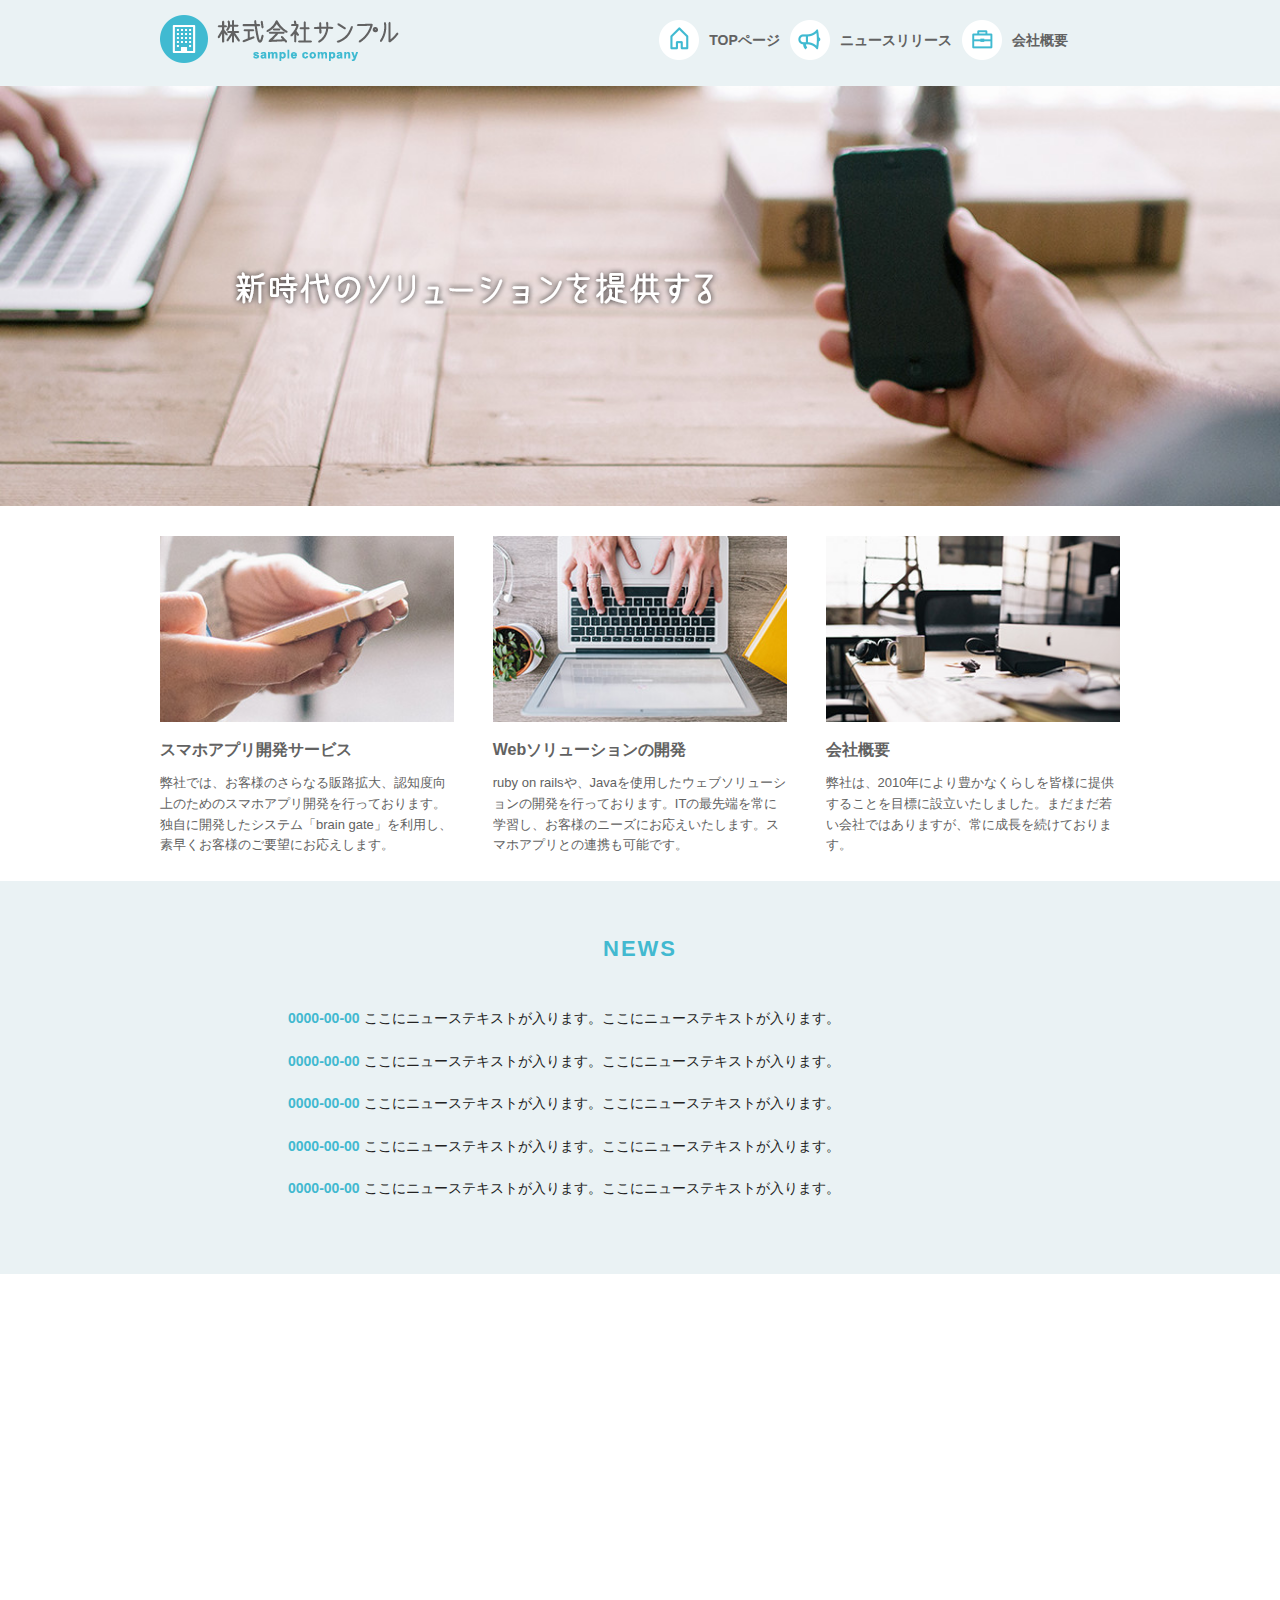
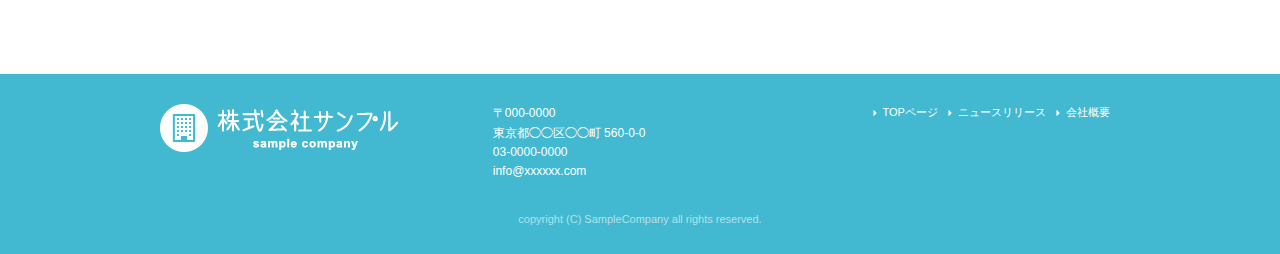
<file: index.html>
<!DOCTYPE html>
<html lang="ja">
<head>

  <!-- Basic Page Needs
  –––––––––––––––––––––––––––––––––––––––––––––––––– -->
  <meta charset="utf-8">
  <title>株式会社サンプル</title>
  <meta name="description" content="">
  <meta name="author" content="">

  <!-- Mobile Specific Metas
  –––––––––––––––––––––––––––––––––––––––––––––––––– -->
  <meta name="viewport" content="width=device-width, initial-scale=1">


  <!-- CSS
  –––––––––––––––––––––––––––––––––––––––––––––––––– -->
  <link rel="stylesheet" href="css/normalize.css">
  <link rel="stylesheet" href="css/skeleton.css">
  <link rel="stylesheet" href="css/samle.css">

  <!-- Favicon
  –––––––––––––––––––––––––––––––––––––––––––––––––– -->
  <link rel="icon" type="image/png" href="images/favicon.png">

</head>
<body>
<header>
  <div id="header_in" class="container">
    <div class="row">
      <div class="six columns logo">
        <h1><a href="index.html"><img class="u-max-full-width" src="images/top/logo.png" alt="株式会社サンプル" srcset="images/top/logo@2x.png 2x" /></a></h1>
      </div>
      <div class="six columns navi">

        <div class="sp_navi">
          <img id="sp_navi_btn" class="u-max-full-width" src="images/top/sp_navi.png" alt="sp_navi" srcset="images/top/sp_navi@2x.png 2x" />

          <ul class="sp_navi_li">
            <li><a href="index.html">TOPページ</a></li>
            <li><a href="news.html">ニュースリリース</a></li>
            <li><a href="company.html">会社概要</a></li>
          </ul>
        </div>
        <!-- sp_navi -->
        
       <div class="pc_navi">
       <ul class="pc_navi_li">
         <li class="navi_toppage"><a href="index.html">TOPページ</a></li>
         <li class="navi_news"><a href="news.html">ニュースリリース</a></li>
         <li class="navi_company"><a href="company.html">会社概要</a></li>
       </ul>
      </div>
       <!-- pc_navi -->
      </div>
    </div>
    <!-- row -->
  </div>
  <!-- header_in -->
</header>

<div id="cover_area">
  <div class="container">
    <div class="twelve columns">
      <img class="u-max-full-width" src="images/top/cover_read.png" alt="新時代のソリューションを提供する" srcset="images/top/cover_read@2x.png 2x" />
    </div>
  </div>
</div>  
  
<div id="service_area">

  <div class="container">
    <div class="row">

      <div class="four columns">

        <img class="u-max-full-width" src="images/top/service_01.jpg" alt="スマホアプリ開発サービス" srcset="images/top/service_01@2x.jpg 2x" />

        <div class="service_title">スマホアプリ開発サービス</div>
        <p>弊社では、お客様のさらなる販路拡大、認知度向上のためのスマホアプリ開発を行っております。独自に開発したシステム「brain gate」を利用し、素早くお客様のご要望にお応えします。</p>

      </div><!-- column -->
      <div class="four columns">

        <img class="u-max-full-width" src="images/top/service_02.jpg" alt="Webソリューションの開発" srcset="images/top/service_02@2x.jpg 2x" />

        <div class="service_title">Webソリューションの開発</div>
        <p>ruby on railsや、Javaを使用したウェブソリューションの開発を行っております。ITの最先端を常に学習し、お客様のニーズにお応えいたします。スマホアプリとの連携も可能です。</p>

      </div><!-- column -->
      <div class="four columns">

        <img class="u-max-full-width" src="images/top/service_03.jpg" alt="会社概要" srcset="images/top/service_03@2x.jpg 2x" />

        <div class="service_title">会社概要</div>
        <p>弊社は、2010年により豊かなくらしを皆様に提供することを目標に設立いたしました。まだまだ若い会社ではありますが、常に成長を続けております。</p>

      </div><!-- column -->

    </div>
  </div>

</div>
<!-- #service_area -->


<div id="news_area">

  <div class="container">
    <div class="row">

      <div class="twelve columns">

        <div class="news_title">NEWS</div>

        <ul class="news_lists">
          <li><span>0000-00-00</span> ここにニューステキストが入ります。ここにニューステキストが入ります。</li>
          <li><span>0000-00-00</span> ここにニューステキストが入ります。ここにニューステキストが入ります。</li>
          <li><span>0000-00-00</span> ここにニューステキストが入ります。ここにニューステキストが入ります。</li>
          <li><span>0000-00-00</span> ここにニューステキストが入ります。ここにニューステキストが入ります。</li>
          <li><span>0000-00-00</span> ここにニューステキストが入ります。ここにニューステキストが入ります。</li>
        </ul>

      </div>

    </div>
  </div>

</div>
<!-- #news_area -->

<div id="googlemap_area">


<script src="//maps.google.com/maps/api/js?key=AIzaSyD9es-vZWj7Yy5rpN2iw1I694y5Fy5hY7k"></script>
<script type="text/javascript">
function googleMap() {
var latlng = new google.maps.LatLng(35.6694293,139.7189323);/* 座標 */
var myOptions = {
      zoom: 16, /*拡大比率*/
      center: latlng,
      scrollwheel: false,
      disableDoubleClickZoom: true,
      draggable: false,
      mapTypeControlOptions: { mapTypeIds: ['style', google.maps.MapTypeId.ROADMAP] }
};
var map = new google.maps.Map(document.getElementById('map1'), myOptions);

/*アイコン設定*/
var icon = new google.maps.MarkerImage('images/top/pin.png',/*画像url*/
new google.maps.Size(48,56),/*アイコンサイズ*/
new google.maps.Point(0,0)/*アイコン位置*/
);
var markerOptions = {
position: latlng,
map: map,
icon: icon,
title: '株式会社サンプル',/*タイトル*/
animation: google.maps.Animation.DROP/*アニメーション*/
};
var marker = new google.maps.Marker(markerOptions);

/*取得スタイルの貼り付け*/
var styleOptions = [
{
"stylers": [
{ "hue": '#eaf2f4' }
]
}
];

var styledMapOptions = { name: '株式会社サンプルツ' }/*地図右上のタイトル*/
var sampleType = new google.maps.StyledMapType(styleOptions, styledMapOptions);
map.mapTypes.set('style', sampleType);
map.setMapTypeId('style');
};
google.maps.event.addDomListener(window, 'load', function() {
googleMap();
});
</script>
<div id="map1" style="width:100%; height:400px; margin:0 auto;"></div>
</div>
<!-- #googlemap_area -->
<footer>
  <div class="container">
    <div class="row">
      <div class="four columns sp">
        <img class="u-max-full-width" src="images/top/footer_logo.png" alt="株式会社サンプル" srcset="images/top/footer_logo@2x.png 2x" />
      </div>
      <!-- columns -->
      <div class="four columns foot_address sp">
        〒000-0000<br />
        東京都◯◯区◯◯町 560-0-0<br />
        03-0000-0000<br />
        info@xxxxxx.com
      </div>
      <!-- columns -->
      <div class="four columns">
        <ul class="foot_navi">
                <li><a href="index.html">TOPページ</a></li>
                <li><a href="news.html">ニュースリリース</a></li>
                <li><a href="company.html">会社概要</a></li>
        </ul>
      </div>
      <!-- columns -->
    </div>
    <!-- row -->

    <div class="row">
      <div class="twelve columns sp">
        <p class="copy">copyright (C) SampleCompany all rights reserved.</p>
      </div>
      <!-- columns -->
    </div>
    <!-- row -->
  </div>
</footer>
<!-- //footer -->

<script type="text/javascript" src="//ajax.googleapis.com/ajax/libs/jquery/1.10.2/jquery.min.js"></script>

<script>
  $(function(){
    $(document).ready(function(){

      $("#sp_navi_btn").click(function () {
        $(this).next().slideToggle();
      });

    });
  });
</script>
</body>
</html>
</file>
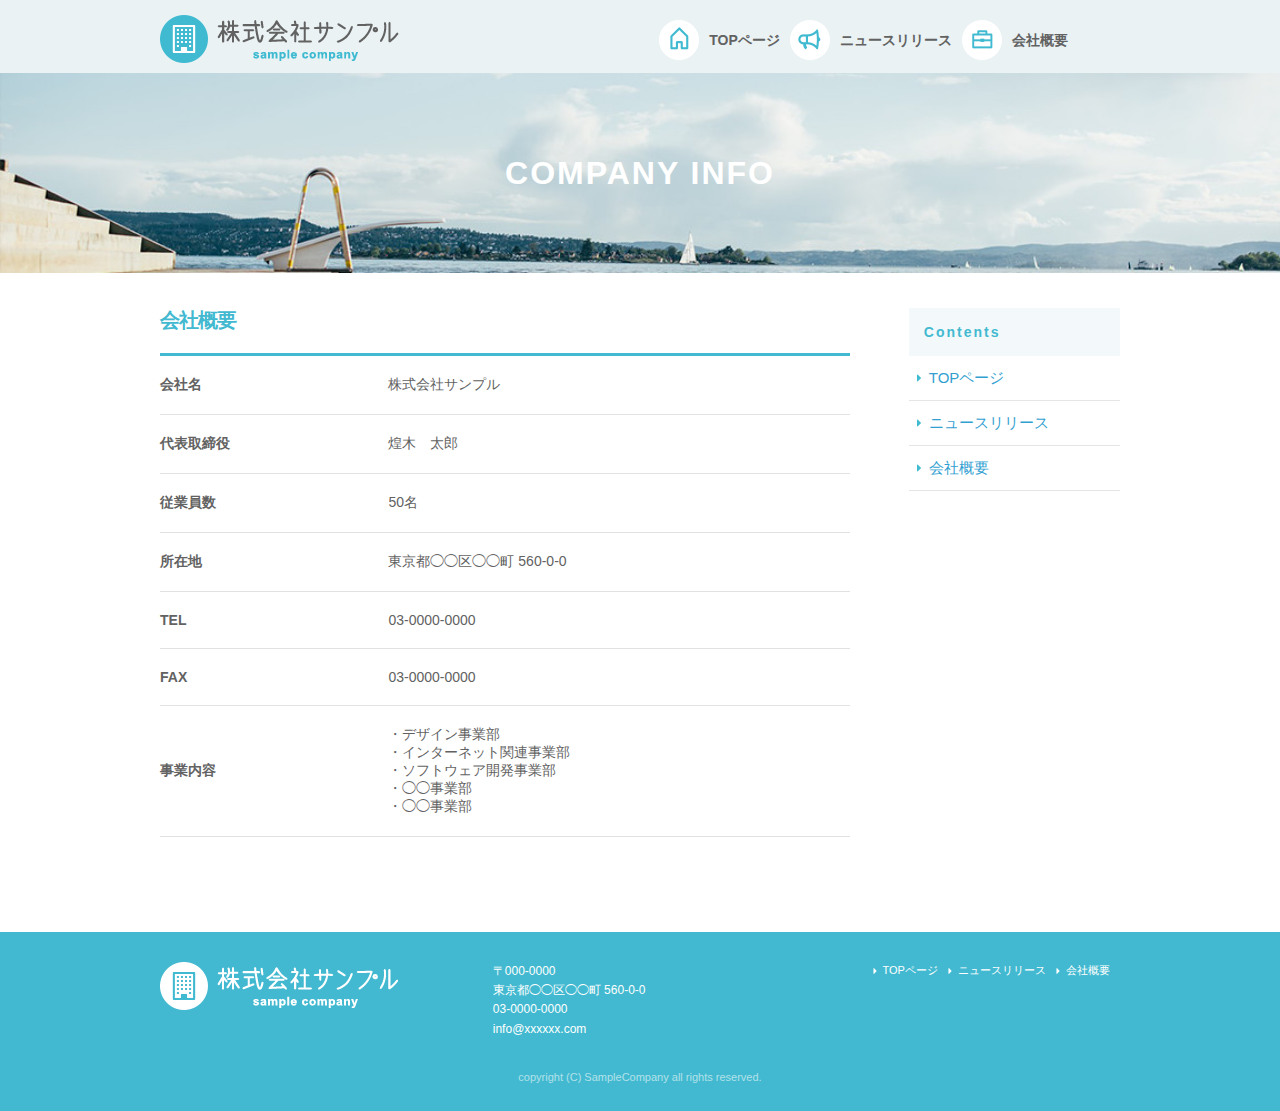
<file: company.html>
<html lang="ja"><head>

    <meta charset="utf-8">
    <title>COMPANY INFO | 株式会社サンプル</title>
    <meta name="description" content="">
    <meta name="author" content="">

    <meta name="viewport" content="width=device-width, initial-scale=1">

    <!-- <link href="//fonts.googleapis.com/css?family=Raleway:400,300,600" rel="stylesheet" type="text/css"> -->

    <link rel="stylesheet" href="css/normalize.css">
    <link rel="stylesheet" href="css/skeleton.css">
    <link rel="stylesheet" href="css/samle.css">

    <link rel="icon" type="image/png" href="images/favicon.png">

  <style type="text/css">.fb_hidden{position:absolute;top:-10000px;z-index:10001}.fb_reposition{overflow:hidden;position:relative}.fb_invisible{display:none}.fb_reset{background:none;border:0;border-spacing:0;color:#000;cursor:auto;direction:ltr;font-family:"lucida grande", tahoma, verdana, arial, "hiragino kaku gothic pro",meiryo,"ms pgothic",sans-serif;font-size:11px;font-style:normal;font-variant:normal;font-weight:normal;letter-spacing:normal;line-height:1;margin:0;overflow:visible;padding:0;text-align:left;text-decoration:none;text-indent:0;text-shadow:none;text-transform:none;visibility:visible;white-space:normal;word-spacing:normal}.fb_reset>div{overflow:hidden}.fb_link img{border:none}@keyframes fb_transform{from{opacity:0;transform:scale(.95)}to{opacity:1;transform:scale(1)}}.fb_animate{animation:fb_transform .3s forwards}
.fb_dialog{background:rgba(82, 82, 82, .7);position:absolute;top:-10000px;z-index:10001}.fb_reset .fb_dialog_legacy{overflow:visible}.fb_dialog_advanced{padding:10px;border-radius:8px}.fb_dialog_content{background:#fff;color:#333}.fb_dialog_close_icon{background:url(https://static.xx.fbcdn.net/rsrc.php/v3/yq/r/IE9JII6Z1Ys.png) no-repeat scroll 0 0 transparent;cursor:pointer;display:block;height:15px;position:absolute;right:18px;top:17px;width:15px}.fb_dialog_mobile .fb_dialog_close_icon{top:5px;left:5px;right:auto}.fb_dialog_padding{background-color:transparent;position:absolute;width:1px;z-index:-1}.fb_dialog_close_icon:hover{background:url(https://static.xx.fbcdn.net/rsrc.php/v3/yq/r/IE9JII6Z1Ys.png) no-repeat scroll 0 -15px transparent}.fb_dialog_close_icon:active{background:url(https://static.xx.fbcdn.net/rsrc.php/v3/yq/r/IE9JII6Z1Ys.png) no-repeat scroll 0 -30px transparent}.fb_dialog_loader{background-color:#f6f7f9;border:1px solid #606060;font-size:24px;padding:20px}.fb_dialog_top_left,.fb_dialog_top_right,.fb_dialog_bottom_left,.fb_dialog_bottom_right{height:10px;width:10px;overflow:hidden;position:absolute}.fb_dialog_top_left{background:url(https://static.xx.fbcdn.net/rsrc.php/v3/ye/r/8YeTNIlTZjm.png) no-repeat 0 0;left:-10px;top:-10px}.fb_dialog_top_right{background:url(https://static.xx.fbcdn.net/rsrc.php/v3/ye/r/8YeTNIlTZjm.png) no-repeat 0 -10px;right:-10px;top:-10px}.fb_dialog_bottom_left{background:url(https://static.xx.fbcdn.net/rsrc.php/v3/ye/r/8YeTNIlTZjm.png) no-repeat 0 -20px;bottom:-10px;left:-10px}.fb_dialog_bottom_right{background:url(https://static.xx.fbcdn.net/rsrc.php/v3/ye/r/8YeTNIlTZjm.png) no-repeat 0 -30px;right:-10px;bottom:-10px}.fb_dialog_vert_left,.fb_dialog_vert_right,.fb_dialog_horiz_top,.fb_dialog_horiz_bottom{position:absolute;background:#525252;filter:alpha(opacity=70);opacity:.7}.fb_dialog_vert_left,.fb_dialog_vert_right{width:10px;height:100%}.fb_dialog_vert_left{margin-left:-10px}.fb_dialog_vert_right{right:0;margin-right:-10px}.fb_dialog_horiz_top,.fb_dialog_horiz_bottom{width:100%;height:10px}.fb_dialog_horiz_top{margin-top:-10px}.fb_dialog_horiz_bottom{bottom:0;margin-bottom:-10px}.fb_dialog_iframe{line-height:0}.fb_dialog_content .dialog_title{background:#6d84b4;border:1px solid #365899;color:#fff;font-size:14px;font-weight:bold;margin:0}.fb_dialog_content .dialog_title>span{background:url(https://static.xx.fbcdn.net/rsrc.php/v3/yd/r/Cou7n-nqK52.gif) no-repeat 5px 50%;float:left;padding:5px 0 7px 26px}body.fb_hidden{-webkit-transform:none;height:100%;margin:0;overflow:visible;position:absolute;top:-10000px;left:0;width:100%}.fb_dialog.fb_dialog_mobile.loading{background:url(https://static.xx.fbcdn.net/rsrc.php/v3/ya/r/3rhSv5V8j3o.gif) white no-repeat 50% 50%;min-height:100%;min-width:100%;overflow:hidden;position:absolute;top:0;z-index:10001}.fb_dialog.fb_dialog_mobile.loading.centered{width:auto;height:auto;min-height:initial;min-width:initial;background:none}.fb_dialog.fb_dialog_mobile.loading.centered #fb_dialog_loader_spinner{width:100%}.fb_dialog.fb_dialog_mobile.loading.centered .fb_dialog_content{background:none}.loading.centered #fb_dialog_loader_close{color:#fff;display:block;padding-top:20px;clear:both;font-size:18px}#fb-root #fb_dialog_ipad_overlay{background:rgba(0, 0, 0, .45);position:absolute;bottom:0;left:0;right:0;top:0;width:100%;min-height:100%;z-index:10000}#fb-root #fb_dialog_ipad_overlay.hidden{display:none}.fb_dialog.fb_dialog_mobile.loading iframe{visibility:hidden}.fb_dialog_content .dialog_header{-webkit-box-shadow:white 0 1px 1px -1px inset;background:-webkit-gradient(linear, 0% 0%, 0% 100%, from(#738ABA), to(#2C4987));border-bottom:1px solid;border-color:#1d4088;color:#fff;font:14px Helvetica, sans-serif;font-weight:bold;text-overflow:ellipsis;text-shadow:rgba(0, 30, 84, .296875) 0 -1px 0;vertical-align:middle;white-space:nowrap}.fb_dialog_content .dialog_header table{-webkit-font-smoothing:subpixel-antialiased;height:43px;width:100%}.fb_dialog_content .dialog_header td.header_left{font-size:12px;padding-left:5px;vertical-align:middle;width:60px}.fb_dialog_content .dialog_header td.header_right{font-size:12px;padding-right:5px;vertical-align:middle;width:60px}.fb_dialog_content .touchable_button{background:-webkit-gradient(linear, 0% 0%, 0% 100%, from(#4966A6), color-stop(.5, #355492), to(#2A4887));border:1px solid #29487d;-webkit-background-clip:padding-box;-webkit-border-radius:3px;-webkit-box-shadow:rgba(0, 0, 0, .117188) 0 1px 1px inset, rgba(255, 255, 255, .167969) 0 1px 0;display:inline-block;margin-top:3px;max-width:85px;line-height:18px;padding:4px 12px;position:relative}.fb_dialog_content .dialog_header .touchable_button input{border:none;background:none;color:#fff;font:12px Helvetica, sans-serif;font-weight:bold;margin:2px -12px;padding:2px 6px 3px 6px;text-shadow:rgba(0, 30, 84, .296875) 0 -1px 0}.fb_dialog_content .dialog_header .header_center{color:#fff;font-size:16px;font-weight:bold;line-height:18px;text-align:center;vertical-align:middle}.fb_dialog_content .dialog_content{background:url(https://static.xx.fbcdn.net/rsrc.php/v3/y9/r/jKEcVPZFk-2.gif) no-repeat 50% 50%;border:1px solid #555;border-bottom:0;border-top:0;height:150px}.fb_dialog_content .dialog_footer{background:#f6f7f9;border:1px solid #555;border-top-color:#ccc;height:40px}#fb_dialog_loader_close{float:left}.fb_dialog.fb_dialog_mobile .fb_dialog_close_button{text-shadow:rgba(0, 30, 84, .296875) 0 -1px 0}.fb_dialog.fb_dialog_mobile .fb_dialog_close_icon{visibility:hidden}#fb_dialog_loader_spinner{animation:rotateSpinner 1.2s linear infinite;background-color:transparent;background-image:url(https://static.xx.fbcdn.net/rsrc.php/v3/yD/r/t-wz8gw1xG1.png);background-repeat:no-repeat;background-position:50% 50%;height:24px;width:24px}@keyframes rotateSpinner{0%{transform:rotate(0deg)}100%{transform:rotate(360deg)}}
.fb_iframe_widget{display:inline-block;position:relative}.fb_iframe_widget span{display:inline-block;position:relative;text-align:justify}.fb_iframe_widget iframe{position:absolute}.fb_iframe_widget_fluid_desktop,.fb_iframe_widget_fluid_desktop span,.fb_iframe_widget_fluid_desktop iframe{max-width:100%}.fb_iframe_widget_fluid_desktop iframe{min-width:220px;position:relative}.fb_iframe_widget_lift{z-index:1}.fb_hide_iframes iframe{position:relative;left:-10000px}.fb_iframe_widget_loader{position:relative;display:inline-block}.fb_iframe_widget_fluid{display:inline}.fb_iframe_widget_fluid span{width:100%}.fb_iframe_widget_loader iframe{min-height:32px;z-index:2;zoom:1}.fb_iframe_widget_loader .FB_Loader{background:url(https://static.xx.fbcdn.net/rsrc.php/v3/y9/r/jKEcVPZFk-2.gif) no-repeat;height:32px;width:32px;margin-left:-16px;position:absolute;left:50%;z-index:4}
.fb_customer_chat_bounce_in{animation-duration:250ms;animation-name:fb_bounce_in}.fb_customer_chat_bounce_out{animation-duration:250ms;animation-name:fb_fade_out}.fb_invisible_flow{display:inherit;height:0;overflow-x:hidden;width:0}.fb_mobile_overlay_active{background-color:#fff;height:100%;overflow:hidden;position:fixed;visibility:hidden;width:100%}@keyframes fb_fade_out{from{opacity:1}to{opacity:0}}@keyframes fb_bounce_in{0%{opacity:0;transform:scale(.8, .8);transform-origin:100% 100%}10%{opacity:.1}20%{opacity:.2}30%{opacity:.3}40%{opacity:.4}50%{opacity:.5}60%{opacity:.6}70%{opacity:.7}80%{opacity:.8;transform:scale(1.03, 1.03)}90{opacity:.9}100%{opacity:1;transform:scale(1, 1)}}</style></head>
  <body>

    <div id="fb-root" class=" fb_reset"><div style="position: absolute; top: -10000px; height: 0px; width: 0px;"><div><iframe name="fb_xdm_frame_http" allowtransparency="true" allowfullscreen="true" scrolling="no" id="fb_xdm_frame_http" aria-hidden="true" title="Facebook Cross Domain Communication Frame" tabindex="-1" style="border: medium none;" src="http://staticxx.facebook.com/connect/xd_arbiter/r/Ms1VZf1Vg1J.js?version=42#channel=f162a1cb0cdea2a&amp;origin=http%3A%2F%2Fdemo.techacademy.jp" frameborder="0"></iframe><iframe name="fb_xdm_frame_https" allowtransparency="true" allowfullscreen="true" scrolling="no" id="fb_xdm_frame_https" aria-hidden="true" title="Facebook Cross Domain Communication Frame" tabindex="-1" style="border: medium none;" src="https://staticxx.facebook.com/connect/xd_arbiter/r/Ms1VZf1Vg1J.js?version=42#channel=f162a1cb0cdea2a&amp;origin=http%3A%2F%2Fdemo.techacademy.jp" frameborder="0"></iframe></div></div><div style="position: absolute; top: -10000px; height: 0px; width: 0px;"><div></div></div></div>
    <script id="facebook-jssdk" src="//connect.facebook.net/ja_JP/sdk.js#xfbml=1&amp;version=v2.6"></script><script>(function(d, s, id) {
var js, fjs = d.getElementsByTagName(s)[0];
if (d.getElementById(id)) return;
js = d.createElement(s); js.id = id;
js.src = "//connect.facebook.net/ja_JP/sdk.js#xfbml=1&version=v2.6";
fjs.parentNode.insertBefore(js, fjs);
    }(document, 'script', 'facebook-jssdk'));</script>

    <header>
      <div id="header_in" class="container">
        <div class="row">
          <div class="six columns logo">

            <h1><a href="index.html"><img class="u-max-full-width" src="images/top/logo.png" alt="株式会社サンプル" srcset="images/top/logo@2x.png 2x"></a></h1>

          </div>
          <div class="six columns navi">

            <div class="sp_navi">
              <img id="sp_navi_btn" class="u-max-full-width" src="images/top/sp_navi.png" alt="sp_navi" srcset="images/top/sp_navi@2x.png 2x">

              <ul class="sp_navi_li">
                <li><a href="index.html">TOPページ</a></li>
                <li><a href="news.html">ニュースリリース</a></li>
                <li><a href="company.html">会社概要</a></li>
              </ul>
            </div>
            <!-- sp_navi -->

            <div class="pc_navi">

              <ul class="pc_navi_li">
                <li class="navi_toppage"><a href="index.html">TOPページ</a></li>
                <li class="navi_news"><a href="news.html">ニュースリリース</a></li>
                <li class="navi_company"><a href="company.html">会社概要</a></li>
              </ul>

            </div>
            <!-- pc_navi -->

          </div>
        </div>
        <!-- row -->
      </div>
      <!-- header_in -->
    </header>

    <div id="sub_cover">
      <div class="conteiner">
        <div class="row">

          <div class="twelve columns">
            <h2>COMPANY INFO</h2>
          </div>

        </div>
      </div>
    </div>
    <!-- #sub_cover -->

    <div id="contents">
      <div class="container">
        <div class="row">

          <div id="main" class="nine columns">
            <h2 class="company_title">会社概要</h2>

            <table class="u-full-width">
              <tbody><tr>
                <th>会社名</th>
                <td>株式会社サンプル</td>
              </tr>
              <tr>
                <th>代表取締役</th>
                <td>煌木　太郎</td>
              </tr>
              <tr>
                <th>従業員数</th>
                <td>50名</td>
              </tr>
              <tr>
                <th>所在地</th>
                <td>東京都◯◯区◯◯町&nbsp;560-0-0</td>
              </tr>
              <tr>
                <th>TEL</th>
                <td>03-0000-0000</td>
              </tr>
              <tr>
                <th>FAX</th>
                <td>03-0000-0000</td>
              </tr>
              <tr>
                <th>事業内容</th>
                <td>
                  ・デザイン事業部<br>
                  ・インターネット関連事業部<br>
                  ・ソフトウェア開発事業部<br>
                  ・◯◯事業部<br>
                  ・◯◯事業部
                </td>
              </tr>
            </tbody></table>


          </div>

          <div id="sidebar" class="three columns">

            <div class="pc_sidemenu">
              <h3>Contents</h3>

              <ul>
                <li><a href="index.html">TOPページ</a></li>
                <li><a href="news.html">ニュースリリース</a></li>
                <li><a href="company.html">会社概要</a></li>
              </ul>
            </div>

            <div class="fb-page fb_iframe_widget" data-href="https://www.facebook.com/facebook" data-tabs="timeline" data-height="300" data-small-header="false" data-adapt-container-width="true" data-hide-cover="false" data-show-facepile="false" fb-xfbml-state="rendered" fb-iframe-plugin-query="adapt_container_width=true&amp;app_id=&amp;container_width=211&amp;height=300&amp;hide_cover=false&amp;href=https%3A%2F%2Fwww.facebook.com%2Ffacebook&amp;locale=ja_JP&amp;sdk=joey&amp;show_facepile=false&amp;small_header=false&amp;tabs=timeline"><span style="vertical-align: bottom; width: 211px; height: 300px;"><iframe name="f4d0dc90c14348" allowtransparency="true" allowfullscreen="true" scrolling="no" title="fb:page Facebook Social Plugin" style="border: medium none; visibility: visible; width: 211px; height: 300px;" src="https://www.facebook.com/v2.6/plugins/page.php?adapt_container_width=true&amp;app_id=&amp;channel=http%3A%2F%2Fstaticxx.facebook.com%2Fconnect%2Fxd_arbiter%2Fr%2FMs1VZf1Vg1J.js%3Fversion%3D42%23cb%3Df331f4e73856d6%26domain%3Ddemo.techacademy.jp%26origin%3Dhttp%253A%252F%252Fdemo.techacademy.jp%252Ff162a1cb0cdea2a%26relation%3Dparent.parent&amp;container_width=211&amp;height=300&amp;hide_cover=false&amp;href=https%3A%2F%2Fwww.facebook.com%2Ffacebook&amp;locale=ja_JP&amp;sdk=joey&amp;show_facepile=false&amp;small_header=false&amp;tabs=timeline" class="" width="1000px" height="300px" frameborder="0"></iframe></span></div>

          </div>

        </div>
      </div>
    </div>
    <!-- #contents -->


    <footer>
      <div class="container">
        <div class="row">
          <div class="four columns sp">
            <img class="u-max-full-width" src="images/top/footer_logo.png" alt="株式会社サンプル" srcset="images/top/footer_logo@2x.png 2x">
          </div>
          <!-- columns -->
          <div class="four columns foot_address sp">
            〒000-0000<br>
            東京都◯◯区◯◯町&nbsp;560-0-0<br>
            03-0000-0000<br>
            info@xxxxxx.com
          </div>
          <!-- columns -->
          <div class="four columns">
            <ul class="foot_navi">
              <li><a href="index.html">TOPページ</a></li>
              <li><a href="news.html">ニュースリリース</a></li>
              <li><a href="company.html">会社概要</a></li>
            </ul>
          </div>
          <!-- columns -->
        </div>
        <!-- row -->

        <div class="row">
          <div class="twelve columns sp">
            <p class="copy">copyright (C) SampleCompany all rights reserved.</p>
          </div>
          <!-- columns -->
        </div>
        <!-- row -->
      </div>
    </footer>
    <!-- //footer -->


    <script type="text/javascript" src="//ajax.googleapis.com/ajax/libs/jquery/1.10.2/jquery.min.js"></script>

    <script>
$(function(){

  $(document).ready(function(){

    $("#sp_navi_btn").click(function () {
      $(this).next().slideToggle();
    });

  });

});
    </script>


  


</body></html>
</file>
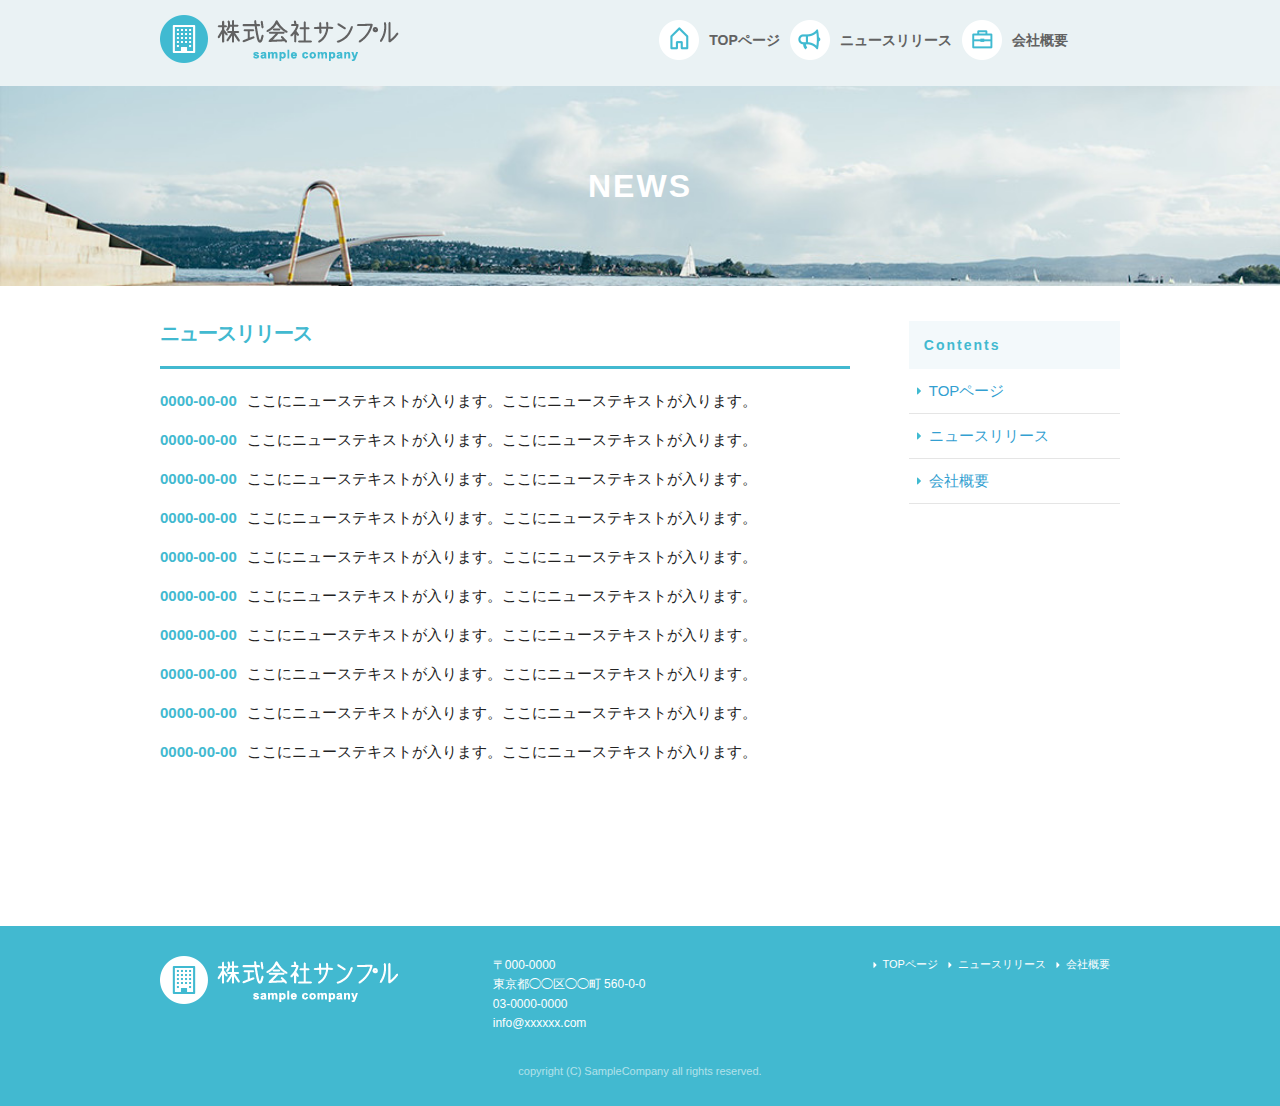
<file: news.html>
<!DOCTYPE html>
<html lang="ja">
<head>

  <!-- Basic Page Needs
  –––––––––––––––––––––––––––––––––––––––––––––––––– -->
  <meta charset="utf-8">
  <title>ニュースリリース | 株式会社サンプル</title>
  <meta name="description" content="">
  <meta name="author" content="">

  <!-- Mobile Specific Metas
  –––––––––––––––––––––––––––––––––––––––––––––––––– -->
  <meta name="viewport" content="width=device-width, initial-scale=1">


  <!-- CSS
  –––––––––––––––––––––––––––––––––––––––––––––––––– -->
  <link rel="stylesheet" href="css/normalize.css">
  <link rel="stylesheet" href="css/skeleton.css">
  <link rel="stylesheet" href="css/samle.css">

  <!-- Favicon
  –––––––––––––––––––––––––––––––––––––––––––––––––– -->
  <link rel="icon" type="image/png" href="images/favicon.png">

</head>
<body>
<header>
  <div id="header_in" class="container">
    <div class="row">
      <div class="six columns logo">
        <h1><a href="index.html"><img class="u-max-full-width" src="images/top/logo.png" alt="株式会社サンプル" srcset="images/top/logo@2x.png 2x" /></a></h1>
      </div>
      <div class="six columns navi">

        <div class="sp_navi">
          <img id="sp_navi_btn" class="u-max-full-width" src="images/top/sp_navi.png" alt="sp_navi" srcset="images/top/sp_navi@2x.png 2x" />

          <ul class="sp_navi_li">
            <li><a href="index.html">TOPページ</a></li>
            <li><a href="news.html">ニュースリリース</a></li>
            <li><a href="company.html">会社概要</a></li>
          </ul>
        </div>
        <!-- sp_navi -->
        
       <div class="pc_navi">
       <ul class="pc_navi_li">
         <li class="navi_toppage"><a href="index.html">TOPページ</a></li>
         <li class="navi_news"><a href="news.html">ニュースリリース</a></li>
         <li class="navi_company"><a href="company.html">会社概要</a></li>
       </ul>
      </div>
       <!-- pc_navi -->
      </div>
    </div>
    <!-- row -->
  </div>
  <!-- header_in -->
</header>

<div id="sub_cover">
  <div class="conteiner">
    <div class="row">

      <div class="twelve columns">
        <h2>NEWS</h2>
      </div>

    </div>
  </div>
</div>
<!-- //sub_cover -->
  
<div id="contents">
  <div class="container">
    <div class="row">

      <div id="main" class="nine columns">
        <h2>ニュースリリース</h2>

        <ul class="news_li">
          <li><span>0000-00-00</span>ここにニューステキストが入ります。ここにニューステキストが入ります。</li>
          <li><span>0000-00-00</span>ここにニューステキストが入ります。ここにニューステキストが入ります。</li>
          <li><span>0000-00-00</span>ここにニューステキストが入ります。ここにニューステキストが入ります。</li>
          <li><span>0000-00-00</span>ここにニューステキストが入ります。ここにニューステキストが入ります。</li>
          <li><span>0000-00-00</span>ここにニューステキストが入ります。ここにニューステキストが入ります。</li>
          <li><span>0000-00-00</span>ここにニューステキストが入ります。ここにニューステキストが入ります。</li>
          <li><span>0000-00-00</span>ここにニューステキストが入ります。ここにニューステキストが入ります。</li>
          <li><span>0000-00-00</span>ここにニューステキストが入ります。ここにニューステキストが入ります。</li>
          <li><span>0000-00-00</span>ここにニューステキストが入ります。ここにニューステキストが入ります。</li>
          <li><span>0000-00-00</span>ここにニューステキストが入ります。ここにニューステキストが入ります。</li>
        </ul>
      </div>

      <div id="sidebar" class="three columns">

        <div class="pc_sidemenu">
          <h3>Contents</h3>

          <ul>
            <li><a href="index.html">TOPページ</a></li>
            <li><a href="news.html">ニュースリリース</a></li>
            <li><a href="company.html">会社概要</a></li>
          </ul>
        </div>

        <div class="fb-page fb_iframe_widget" data-href="https://www.facebook.com/facebook" data-tabs="timeline" data-height="300" data-small-header="false" data-adapt-container-width="true" data-hide-cover="false" data-show-facepile="false" fb-xfbml-state="rendered" fb-iframe-plugin-query="adapt_container_width=true&amp;app_id=&amp;container_width=211&amp;height=300&amp;hide_cover=false&amp;href=https%3A%2F%2Fwww.facebook.com%2Ffacebook&amp;locale=ja_JP&amp;sdk=joey&amp;show_facepile=false&amp;small_header=false&amp;tabs=timeline"><span style="vertical-align: bottom; width: 211px; height: 300px;"><iframe name="f105e591e9c95ae" allowtransparency="true" allowfullscreen="true" scrolling="no" title="fb:page Facebook Social Plugin" style="border: medium none; visibility: visible; width: 211px; height: 300px;" src="https://www.facebook.com/v2.6/plugins/page.php?adapt_container_width=true&amp;app_id=&amp;channel=http%3A%2F%2Fstaticxx.facebook.com%2Fconnect%2Fxd_arbiter%2Fr%2FMs1VZf1Vg1J.js%3Fversion%3D42%23cb%3Df2c5c7c690dbeac%26domain%3Ddemo.techacademy.jp%26origin%3Dhttp%253A%252F%252Fdemo.techacademy.jp%252Ff18c7582c5dc2fc%26relation%3Dparent.parent&amp;container_width=211&amp;height=300&amp;hide_cover=false&amp;href=https%3A%2F%2Fwww.facebook.com%2Ffacebook&amp;locale=ja_JP&amp;sdk=joey&amp;show_facepile=false&amp;small_header=false&amp;tabs=timeline" class="" width="1000px" height="300px" frameborder="0"></iframe></span></div>

      </div>

    </div>
  </div>
</div>
<!-- //main content -->

<footer>
  <div class="container">
    <div class="row">
      <div class="four columns sp">
        <img class="u-max-full-width" src="images/top/footer_logo.png" alt="株式会社サンプル" srcset="images/top/footer_logo@2x.png 2x" />
      </div>
      <!-- columns -->
      <div class="four columns foot_address sp">
        〒000-0000<br />
        東京都◯◯区◯◯町 560-0-0<br />
        03-0000-0000<br />
        info@xxxxxx.com
      </div>
      <!-- columns -->
      <div class="four columns">
        <ul class="foot_navi">
                <li><a href="index.html">TOPページ</a></li>
                <li><a href="news.html">ニュースリリース</a></li>
                <li><a href="company.html">会社概要</a></li>
        </ul>
      </div>
      <!-- columns -->
    </div>
    <!-- row -->

    <div class="row">
      <div class="twelve columns sp">
        <p class="copy">copyright (C) SampleCompany all rights reserved.</p>
      </div>
      <!-- columns -->
    </div>
    <!-- row -->
  </div>
</footer>
<!-- //footer -->

<script type="text/javascript" src="//ajax.googleapis.com/ajax/libs/jquery/1.10.2/jquery.min.js"></script>

<script>
  $(function(){
    $(document).ready(function(){

      $("#sp_navi_btn").click(function () {
        $(this).next().slideToggle();
      });

    });
  });
</script>
</body>
</html>
</file>
<file: css/skeleton.css>
/*
* Skeleton V2.0.4
* Copyright 2014, Dave Gamache
* www.getskeleton.com
* Free to use under the MIT license.
* http://www.opensource.org/licenses/mit-license.php
* 12/29/2014
*/


/* Table of contents
––––––––––––––––––––––––––––––––––––––––––––––––––
- Grid
- Base Styles
- Typography
- Links
- Buttons
- Forms
- Lists
- Code
- Tables
- Spacing
- Utilities
- Clearing
- Media Queries
*/


/* Grid
–––––––––––––––––––––––––––––––––––––––––––––––––– */
.container {
  position: relative;
  width: 100%;
  max-width: 960px;
  margin: 0 auto;
  padding: 0 20px;
  box-sizing: border-box; }
.column,
.columns {
  width: 100%;
  float: left;
  box-sizing: border-box; }

/* For devices larger than 400px */
@media (min-width: 400px) {
  .container {
    width: 85%;
    padding: 0; }
}

/* For devices larger than 550px */
@media (min-width: 550px) {
  .container {
    width: 80%; }
  .column,
  .columns {
    margin-left: 4%; }
  .column:first-child,
  .columns:first-child {
    margin-left: 0; }

  .one.column,
  .one.columns                    { width: 4.66666666667%; }
  .two.columns                    { width: 13.3333333333%; }
  .three.columns                  { width: 22%;            }
  .four.columns                   { width: 30.6666666667%; }
  .five.columns                   { width: 39.3333333333%; }
  .six.columns                    { width: 48%;            }
  .seven.columns                  { width: 56.6666666667%; }
  .eight.columns                  { width: 65.3333333333%; }
  .nine.columns                   { width: 74.0%;          }
  .ten.columns                    { width: 82.6666666667%; }
  .eleven.columns                 { width: 91.3333333333%; }
  .twelve.columns                 { width: 100%; margin-left: 0; }

  .one-third.column               { width: 30.6666666667%; }
  .two-thirds.column              { width: 65.3333333333%; }

  .one-half.column                { width: 48%; }

  /* Offsets */
  .offset-by-one.column,
  .offset-by-one.columns          { margin-left: 8.66666666667%; }
  .offset-by-two.column,
  .offset-by-two.columns          { margin-left: 17.3333333333%; }
  .offset-by-three.column,
  .offset-by-three.columns        { margin-left: 26%;            }
  .offset-by-four.column,
  .offset-by-four.columns         { margin-left: 34.6666666667%; }
  .offset-by-five.column,
  .offset-by-five.columns         { margin-left: 43.3333333333%; }
  .offset-by-six.column,
  .offset-by-six.columns          { margin-left: 52%;            }
  .offset-by-seven.column,
  .offset-by-seven.columns        { margin-left: 60.6666666667%; }
  .offset-by-eight.column,
  .offset-by-eight.columns        { margin-left: 69.3333333333%; }
  .offset-by-nine.column,
  .offset-by-nine.columns         { margin-left: 78.0%;          }
  .offset-by-ten.column,
  .offset-by-ten.columns          { margin-left: 86.6666666667%; }
  .offset-by-eleven.column,
  .offset-by-eleven.columns       { margin-left: 95.3333333333%; }

  .offset-by-one-third.column,
  .offset-by-one-third.columns    { margin-left: 34.6666666667%; }
  .offset-by-two-thirds.column,
  .offset-by-two-thirds.columns   { margin-left: 69.3333333333%; }

  .offset-by-one-half.column,
  .offset-by-one-half.columns     { margin-left: 52%; }

}


/* Base Styles
–––––––––––––––––––––––––––––––––––––––––––––––––– */
/* NOTE
html is set to 62.5% so that all the REM measurements throughout Skeleton
are based on 10px sizing. So basically 1.5rem = 15px :) */
html {
  font-size: 62.5%; }
body {
  font-size: 1.5em; /* currently ems cause chrome bug misinterpreting rems on body element */
  line-height: 1.6;
  font-weight: 400;
  font-family: "Raleway", "HelveticaNeue", "Helvetica Neue", Helvetica, Arial, sans-serif;
  color: #222; }


/* Typography
–––––––––––––––––––––––––––––––––––––––––––––––––– */
h1, h2, h3, h4, h5, h6 {
  margin-top: 0;
  margin-bottom: 2rem;
  font-weight: 300; }
h1 { font-size: 4.0rem; line-height: 1.2;  letter-spacing: -.1rem;}
h2 { font-size: 3.6rem; line-height: 1.25; letter-spacing: -.1rem; }
h3 { font-size: 3.0rem; line-height: 1.3;  letter-spacing: -.1rem; }
h4 { font-size: 2.4rem; line-height: 1.35; letter-spacing: -.08rem; }
h5 { font-size: 1.8rem; line-height: 1.5;  letter-spacing: -.05rem; }
h6 { font-size: 1.5rem; line-height: 1.6;  letter-spacing: 0; }

/* Larger than phablet */
@media (min-width: 550px) {
  h1 { font-size: 5.0rem; }
  h2 { font-size: 4.2rem; }
  h3 { font-size: 3.6rem; }
  h4 { font-size: 3.0rem; }
  h5 { font-size: 2.4rem; }
  h6 { font-size: 1.5rem; }
}

p {
  margin-top: 0; }


/* Links
–––––––––––––––––––––––––––––––––––––––––––––––––– */
a {
  color: #1EAEDB; }
a:hover {
  color: #0FA0CE; }


/* Buttons
–––––––––––––––––––––––––––––––––––––––––––––––––– */
.button,
button,
input[type="submit"],
input[type="reset"],
input[type="button"] {
  display: inline-block;
  height: 38px;
  padding: 0 30px;
  color: #555;
  text-align: center;
  font-size: 11px;
  font-weight: 600;
  line-height: 38px;
  letter-spacing: .1rem;
  text-transform: uppercase;
  text-decoration: none;
  white-space: nowrap;
  background-color: transparent;
  border-radius: 4px;
  border: 1px solid #bbb;
  cursor: pointer;
  box-sizing: border-box; }
.button:hover,
button:hover,
input[type="submit"]:hover,
input[type="reset"]:hover,
input[type="button"]:hover,
.button:focus,
button:focus,
input[type="submit"]:focus,
input[type="reset"]:focus,
input[type="button"]:focus {
  color: #333;
  border-color: #888;
  outline: 0; }
.button.button-primary,
button.button-primary,
input[type="submit"].button-primary,
input[type="reset"].button-primary,
input[type="button"].button-primary {
  color: #FFF;
  background-color: #33C3F0;
  border-color: #33C3F0; }
.button.button-primary:hover,
button.button-primary:hover,
input[type="submit"].button-primary:hover,
input[type="reset"].button-primary:hover,
input[type="button"].button-primary:hover,
.button.button-primary:focus,
button.button-primary:focus,
input[type="submit"].button-primary:focus,
input[type="reset"].button-primary:focus,
input[type="button"].button-primary:focus {
  color: #FFF;
  background-color: #1EAEDB;
  border-color: #1EAEDB; }


/* Forms
–––––––––––––––––––––––––––––––––––––––––––––––––– */
input[type="email"],
input[type="number"],
input[type="search"],
input[type="text"],
input[type="tel"],
input[type="url"],
input[type="password"],
textarea,
select {
  height: 38px;
  padding: 6px 10px; /* The 6px vertically centers text on FF, ignored by Webkit */
  background-color: #fff;
  border: 1px solid #D1D1D1;
  border-radius: 4px;
  box-shadow: none;
  box-sizing: border-box; }
/* Removes awkward default styles on some inputs for iOS */
input[type="email"],
input[type="number"],
input[type="search"],
input[type="text"],
input[type="tel"],
input[type="url"],
input[type="password"],
textarea {
  -webkit-appearance: none;
     -moz-appearance: none;
          appearance: none; }
textarea {
  min-height: 65px;
  padding-top: 6px;
  padding-bottom: 6px; }
input[type="email"]:focus,
input[type="number"]:focus,
input[type="search"]:focus,
input[type="text"]:focus,
input[type="tel"]:focus,
input[type="url"]:focus,
input[type="password"]:focus,
textarea:focus,
select:focus {
  border: 1px solid #33C3F0;
  outline: 0; }
label,
legend {
  display: block;
  margin-bottom: .5rem;
  font-weight: 600; }
fieldset {
  padding: 0;
  border-width: 0; }
input[type="checkbox"],
input[type="radio"] {
  display: inline; }
label > .label-body {
  display: inline-block;
  margin-left: .5rem;
  font-weight: normal; }


/* Lists
–––––––––––––––––––––––––––––––––––––––––––––––––– */
ul {
  list-style: circle inside; }
ol {
  list-style: decimal inside; }
ol, ul {
  padding-left: 0;
  margin-top: 0; }
ul ul,
ul ol,
ol ol,
ol ul {
  margin: 1.5rem 0 1.5rem 3rem;
  font-size: 90%; }
li {
  margin-bottom: 1rem; }


/* Code
–––––––––––––––––––––––––––––––––––––––––––––––––– */
code {
  padding: .2rem .5rem;
  margin: 0 .2rem;
  font-size: 90%;
  white-space: nowrap;
  background: #F1F1F1;
  border: 1px solid #E1E1E1;
  border-radius: 4px; }
pre > code {
  display: block;
  padding: 1rem 1.5rem;
  white-space: pre; }


/* Tables
–––––––––––––––––––––––––––––––––––––––––––––––––– */
th,
td {
  padding: 12px 15px;
  text-align: left;
  border-bottom: 1px solid #E1E1E1; }
th:first-child,
td:first-child {
  padding-left: 0; }
th:last-child,
td:last-child {
  padding-right: 0; }


/* Spacing
–––––––––––––––––––––––––––––––––––––––––––––––––– */
button,
.button {
  margin-bottom: 1rem; }
input,
textarea,
select,
fieldset {
  margin-bottom: 1.5rem; }
pre,
blockquote,
dl,
figure,
table,
p,
ul,
ol,
form {
  margin-bottom: 2.5rem; }


/* Utilities
–––––––––––––––––––––––––––––––––––––––––––––––––– */
.u-full-width {
  width: 100%;
  box-sizing: border-box; }
.u-max-full-width {
  max-width: 100%;
  box-sizing: border-box; }
.u-pull-right {
  float: right; }
.u-pull-left {
  float: left; }


/* Misc
–––––––––––––––––––––––––––––––––––––––––––––––––– */
hr {
  margin-top: 3rem;
  margin-bottom: 3.5rem;
  border-width: 0;
  border-top: 1px solid #E1E1E1; }


/* Clearing
–––––––––––––––––––––––––––––––––––––––––––––––––– */

/* Self Clearing Goodness */
.container:after,
.row:after,
.u-cf {
  content: "";
  display: table;
  clear: both; }


/* Media Queries
–––––––––––––––––––––––––––––––––––––––––––––––––– */
/*
Note: The best way to structure the use of media queries is to create the queries
near the relevant code. For example, if you wanted to change the styles for buttons
on small devices, paste the mobile query code up in the buttons section and style it
there.
*/


/* Larger than mobile */
@media (min-width: 400px) {}

/* Larger than phablet (also point when grid becomes active) */
@media (min-width: 550px) {}

/* Larger than tablet */
@media (min-width: 750px) {}

/* Larger than desktop */
@media (min-width: 1000px) {}

/* Larger than Desktop HD */
@media (min-width: 1200px) {}
</file>
<file: css/samle.css>
@charset "UTF-8";
html {
  font-size: 62.5%; }

p {
  font-size: 16px;
  font-size: 1.6rem; }

/* どんな時でも親BOXの幅いっぱいまで画像を配置 */
.u-full-width {
  width: 100%;
  box-sizing: border-box; }

/* 画像サイズ以下のカラムサイズになった場合のみ縮小 */
.u-max-full-width {
  max-width: 100%;
  box-sizing: border-box; }

.sp_navi_li {
  width: 180px;
  position: absolute;
  top: 50px;
  right: 2%;
  border: 1px solid #eee;
  background: white;
  margin: 0;
  padding: 0;
  display: none; }
  .sp_navi_li li {
    list-style: none;
    margin: 0;
    padding: 0; }
    .sp_navi_li li a {
      display: block;
      padding: 10px 8px;
      border-bottom: 1px solid #eee;
      font-size: 14px;
      text-decoration: none; }

header {
  background: #eaf2f4; }
  header #header_in {
    padding-top: 10px;
    padding-bottom: 4px; }
  @media (max-width: 550px) {
    header .logo {
      width: 190px; }
    header .navi {
      width: 40px;
      float: right; } }
  header .sp_navi_li {
    width: 180px;
    position: absolute;
    top: 50px;
    right: 2%;
    border: 1px solid #eee;
    background: white;
    margin: 0;
    padding: 0;
    z-index: 100; }
    header .sp_navi_li li {
      list-style: none;
      margin: 0;
      padding: 0; }
      header .sp_navi_li li a {
        display: block;
        padding: 10px 8px;
        border-bottom: 1px solid #eee;
        font-size: 14px;
        text-decoration: none; }
  @media (min-width: 551px) {
    header .sp_navi {
      display: none; }
    header #header_in {
      padding: 15px 0 10px 0; }
    header .pc_navi_li {
      margin: 0;
      padding: 0; }
      header .pc_navi_li li {
        list-style: none;
        margin: 5px 0 0 0;
        padding: 0; }
        header .pc_navi_li li a {
          color: #626262;
          text-decoration: none;
          font-weight: bold;
          font-size: 14px;
          font-size: 1.4rem;
          float: left;
          padding-right: 10px; }
        header .pc_navi_li li a:hover {
          color: #42b9d0; }
      header .pc_navi_li li.navi_toppage a {
        background-repeat: no-repeat;
        display: inline-block;
        line-height: 40px;
        padding-left: 50px;
        background-image: url("../images/top/navi_top.png");
        background-size: 40px 40px; } }
    @media screen and (min-width: 551px) and (-webkit-min-device-pixel-ratio: 2), (min-width: 551px) and (min-resolution: 2dppx) {
      header .pc_navi_li li.navi_toppage a {
        background-image: url("../images/top/navi_top@2x.png"); } }
  @media (min-width: 551px) {
      header .pc_navi_li li.navi_news a {
        background-repeat: no-repeat;
        display: inline-block;
        line-height: 40px;
        padding-left: 50px;
        background-image: url("../images/top/navi_news.png");
        background-size: 40px 40px; } }
    @media screen and (min-width: 551px) and (-webkit-min-device-pixel-ratio: 2), (min-width: 551px) and (min-resolution: 2dppx) {
      header .pc_navi_li li.navi_news a {
        background-image: url("../images/top/navi_news@2x.png"); } }
  @media (min-width: 551px) {
      header .pc_navi_li li.navi_company a {
        background-repeat: no-repeat;
        display: inline-block;
        line-height: 40px;
        padding-left: 50px;
        background-image: url("../images/top/navi_company.png");
        background-size: 40px 40px; } }
    @media screen and (min-width: 551px) and (-webkit-min-device-pixel-ratio: 2), (min-width: 551px) and (min-resolution: 2dppx) {
      header .pc_navi_li li.navi_company a {
        background-image: url("../images/top/navi_company@2x.png"); } }

  @media (max-width: 550px) {
    header .pc_navi {
      display: none; } }

#cover_area {
  text-align: center;
  padding: 80px 0;
  background-image: url("../images/top/cover.jpg");
  background-size: cover; }
  @media screen and (-webkit-min-device-pixel-ratio: 2), (min-resolution: 2dppx) {
    #cover_area {
      background-image: url("../images/top/cover@2x.jpg"); } }
  @media (min-width: 551px) {
    #cover_area {
      text-align: left;
      height: 420px;
      padding: 0; }
      #cover_area img {
        margin-top: 180px;
        margin-left: 70px; } }

#service_area {
  padding-top: 20px; }
  @media (min-width: 551px) {
    #service_area {
      padding-top: 30px; } }
  #service_area .columns {
    color: #626262; }
    #service_area .columns .service_title {
      font-size: 18px;
      font-size: 1.8rem;
      font-weight: bold;
      margin-top: 8px; }
    #service_area .columns p {
      font-size: 15px;
      font-size: 1.5rem;
      margin-top: 10px; }
    @media (min-width: 551px) {
      #service_area .columns .service_title {
        font-size: 16px;
        font-size: 1.6rem; }
      #service_area .columns p {
        font-size: 13px;
        font-size: 1.3rem; } }

#news_area {
  background-color: #eaf2f4; }
  @media (min-width: 551px) {
    #news_area .container {
      padding: 0px 10% 50px 10%; } }
  #news_area .news_title {
    text-align: center;
    font-size: 26px;
    font-size: 2.6rem;
    color: #42b9d0;
    padding: 15px 0 10px 0;
    font-weight: bold;
    letter-spacing: 0.2rem; }
  #news_area .news_lists li {
    list-style: none;
    font-size: 15px;
    font-size: 1.5rem; }
    #news_area .news_lists li span {
      color: #42b9d0;
      font-weight: bold;
      display: block;
      margin-bottom: 3px; }
  @media (min-width: 551px) {
    #news_area .news_title {
      font-size: 22px;
      font-size: 2.2rem;
      padding: 50px 0 41px 0; }
    #news_area .news_lists li {
      font-size: 14px;
      font-size: 1.4rem;
      margin-bottom: 20px; }
      #news_area .news_lists li span {
        display: inline;
        margin-bottom: 0px; } }

footer {
  background-color: #42b9d0;
  color: #fff;
  padding-top: 20px; }
  @media (max-width: 550px) {
    footer .container {
      margin: 0;
      padding: 0; }
    footer .sp {
      padding: 0 6%;
      margin: 0 auto; }
    footer .foot_navi {
      margin-top: 20px; }
      footer .foot_navi li {
        list-style: none;
        margin-bottom: 1px; }
        footer .foot_navi li a {
          color: #42b9d0;
          background-color: #eaf2f4;
          display: block;
          text-align: center;
          font-weight: bold;
          text-decoration: none;
          font-size: 16px;
          font-size: 1.6rem;
          padding: 16px 0; } }
  footer .foot_address {
    font-size: 16px;
    font-size: 1.6rem;
    padding-top: 10px; }
  footer .copy {
    text-align: center;
    font-size: 11px;
    font-size: 1.1rem;
    color: #b2e1ea; }
  @media (min-width: 551px) {
    footer {
      padding-top: 30px; }
      footer .foot_address {
        padding: 0px;
        font-size: 12px;
        font-size: 1.2rem; }
      footer .foot_navi {
        float: right; }
        footer .foot_navi li {
          list-style: none;
          background-repeat: no-repeat;
          background-position: left center;
          display: inline-block;
          float: left;
          margin-right: 10px;
          font-size: 11px;
          font-size: 1.1rem;
          background-image: url("../images/top/foot_arroehead.png");
          background-size: 4px 6px; } }
      @media screen and (min-width: 551px) and (-webkit-min-device-pixel-ratio: 2), (min-width: 551px) and (min-resolution: 2dppx) {
        footer .foot_navi li {
          background-image: url("../images/top/foot_arroehead@2x.png"); } }
  @media (min-width: 551px) {
        footer .foot_navi a {
          color: white;
          padding-left: 10px;
          text-decoration: none; }
        footer .foot_navi a:hover {
          color: #eaf2f4; }
      footer .copy {
        margin-top: 30px; } }

h1 {
  margin: 0;
  padding: 0; }

#sub_cover {
  padding: 40px 0;
  background-image: url("../images/news/sub_cover.jpg");
  background-size: cover; }
  @media screen and (-webkit-min-device-pixel-ratio: 2), (min-resolution: 2dppx) {
    #sub_cover {
      background-image: url("../images/news/sub_cover@2x.jpg"); } }
  #sub_cover h2 {
    text-align: center;
    color: white;
    font-size: 16px;
    font-size: 1.6rem;
    font-weight: bold;
    margin: 0;
    letter-spacing: 0.2rem; }
  @media (min-width: 550px) {
    #sub_cover {
      padding: 80px 0; }
      #sub_cover h2 {
        text-align: center;
        color: white;
        font-size: 32px;
        font-size: 3.2rem;
        font-weight: bold;
        margin: 0;
        letter-spacing: 0.2rem; } }

#contents {
  padding-top: 20px; }
  @media (min-width: 550px) {
    #contents {
      padding-top: 35px;
      padding-bottom: 70px; } }
  #contents #main h2 {
    color: #42b9d0;
    border-bottom: 3px solid #42b9d0;
    font-size: 15px;
    font-size: 1.5rem;
    font-weight: bold;
    padding-bottom: 15px; }
  @media (min-width: 550px) {
    #contents #main {
      padding-right: 20px; }
    #contents #main h2 {
      font-size: 20px;
      font-size: 2rem;
      padding-bottom: 20px; } }
  #contents #main .news_li {
    font-size: 15px;
    font-size: 1.5rem; }
  #contents #main .news_li li {
    list-style: none; }
  #contents #main .news_li li span {
    color: #42b9d0;
    display: block;
    font-weight: bold;
    margin-bottom: 3px; }
  @media (min-width: 550px) {
    #contents #main .news_li li {
      list-style: none;
      padding-bottom: 5px; }
    #contents #main .news_li li span {
      display: inline-block;
      margin-bottom: 0;
      padding-right: 10px; } }
  #contents #sidebar {
    padding-bottom: 20px; }
  @media (max-width: 550px) {
    #contents #sidebar .pc_sidemenu {
      display: none; } }
  #contents #sidebar .pc_sidemenu h3 {
    color: #42b9d0;
    font-size: 14px;
    font-size: 1.4rem;
    letter-spacing: 0.2rem;
    font-weight: bold;
    background-color: #f3f9fb;
    padding: 15px;
    margin-bottom: 0px; }
  #contents #sidebar .pc_sidemenu li {
    list-style: none;
    display: block;
    border-bottom: 1px solid #e5e5e5;
    background-repeat: no-repeat;
    background-position: 8px center;
    margin-bottom: 0px;
    padding: 10px 10px 10px 20px;
    background-image: url("../images/news/side_arrow.png");
    background-size: 4px 8px; }
  @media screen and (-webkit-min-device-pixel-ratio: 2), (min-resolution: 2dppx) {
    #contents #sidebar .pc_sidemenu li {
      background-image: url("../images/news/side_arrow@2x.png"); } }
  #contents #sidebar .pc_sidemenu li a {
    color: #339fd1;
    text-decoration: none; }
  #contents #sidebar .pc_sidemenu li a:hover {
    color: #42b9d0; }
  #contents #main h2.company_title {
    margin-bottom: 0px; }
  #contents #main th, #contents #main td {
    padding: 20px 0;
    color: #626262;
    font-size: 14px;
    font-size: 1.4rem; }
  #contents #main th {
    padding-right: 20px; }

/*# sourceMappingURL=samle.css.map */
</file>
